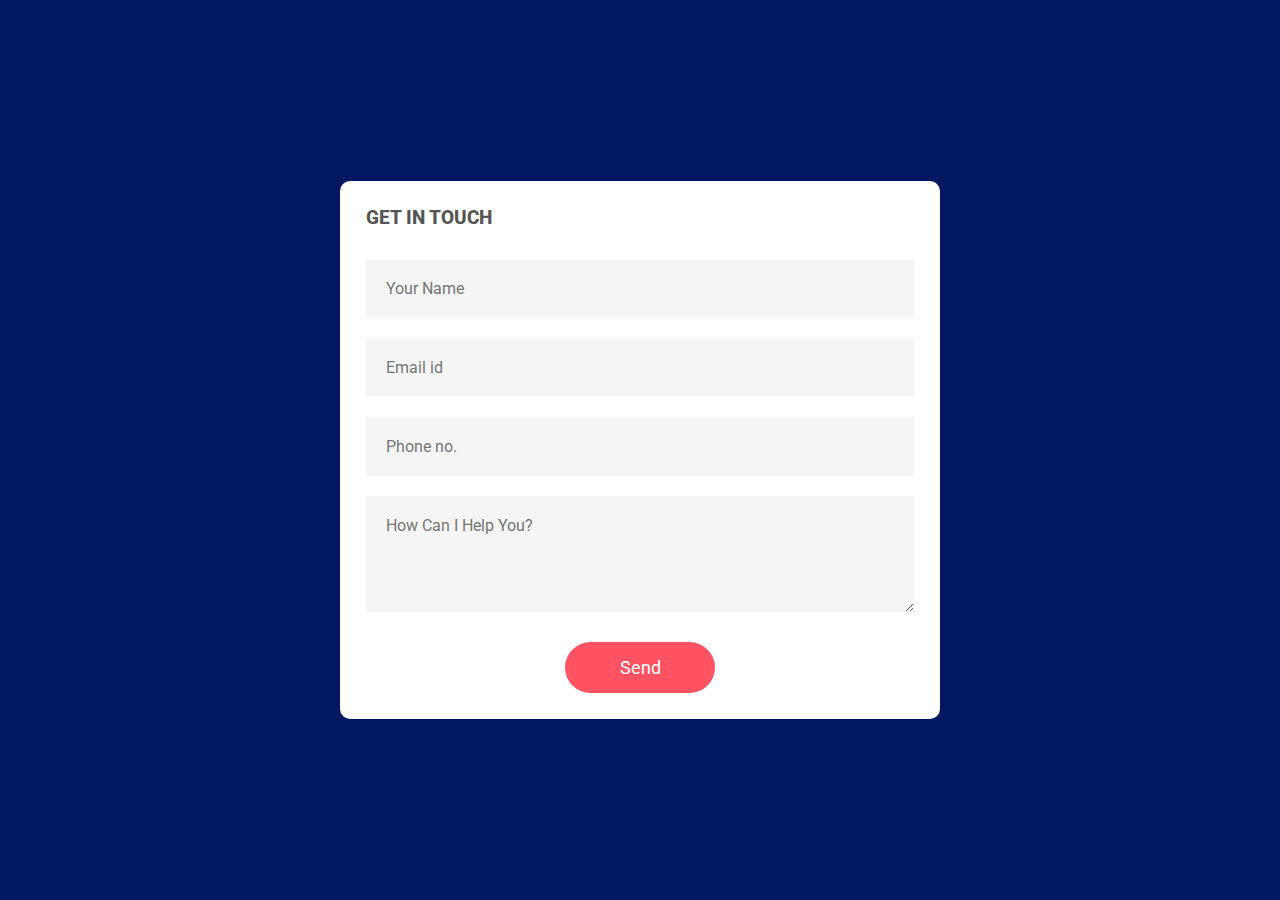
<file: yea/iletisim/iletisim.html>
<!DOCTYPE html>
<html lang="en">
<head>
    <meta charset="UTF-8">
    <meta http-equiv="X-UA-Compatible" content="IE=edge">
    <meta name="viewport" content="width=device-width, initial-scale=1.0">
    <link rel="stylesheet" href="iletisim.css">
    <title>Yusuf Emre Açılan</title>
</head>
<body>
    <div class="container">
        <form onsubmit="sendEmail(); reset(); return false; ">
            <h3>GET IN TOUCH</h3>
            <input type="text" id="name" placeholder="Your Name" required>
            <input type="email" id="email" placeholder="Email id" required>
            <input type="text" id="phone" placeholder="Phone no." required>
            <textarea id="message" rows="4" placeholder="How Can I Help You?"></textarea>
            <button type="submit">Send</button>


        </form>

    </div>
    <script src="https://smtpjs.com/v3/smtp.js"></script>
    <script>
        function sendEmail(){
                        Email.send({
                SecureToken: "8e2b551a-4782-44a3-88f7-4af85c183433",
                // Host : "smtp.gmail.com",
                // Username : "yusufemre0141@gmail.com",  
                // Password : "yusufemre1453",
                To : 'mryoung014141@gmail.com',
                From : document.getElementById("email").value,
                Subject : "New Contact Form Enquiry",
                Body : "Name:" + document.getElementById("name").value
                    + "<br> Email: " + document.getElementById("email").value
                    + "<br> Phone no: " + document.getElementById("phone").value
                    + "<br> Message: " + document.getElementById("message").value

                }).then(
                message => alert("Message Send Succesfully")
                );
            }
    </script>
    <!-- ŞUANLIK BİR DOMAİNİM OLMADIĞI İÇİN MAİL GÖNDERİLEMİYOR -->
</body>
</html>
</file>
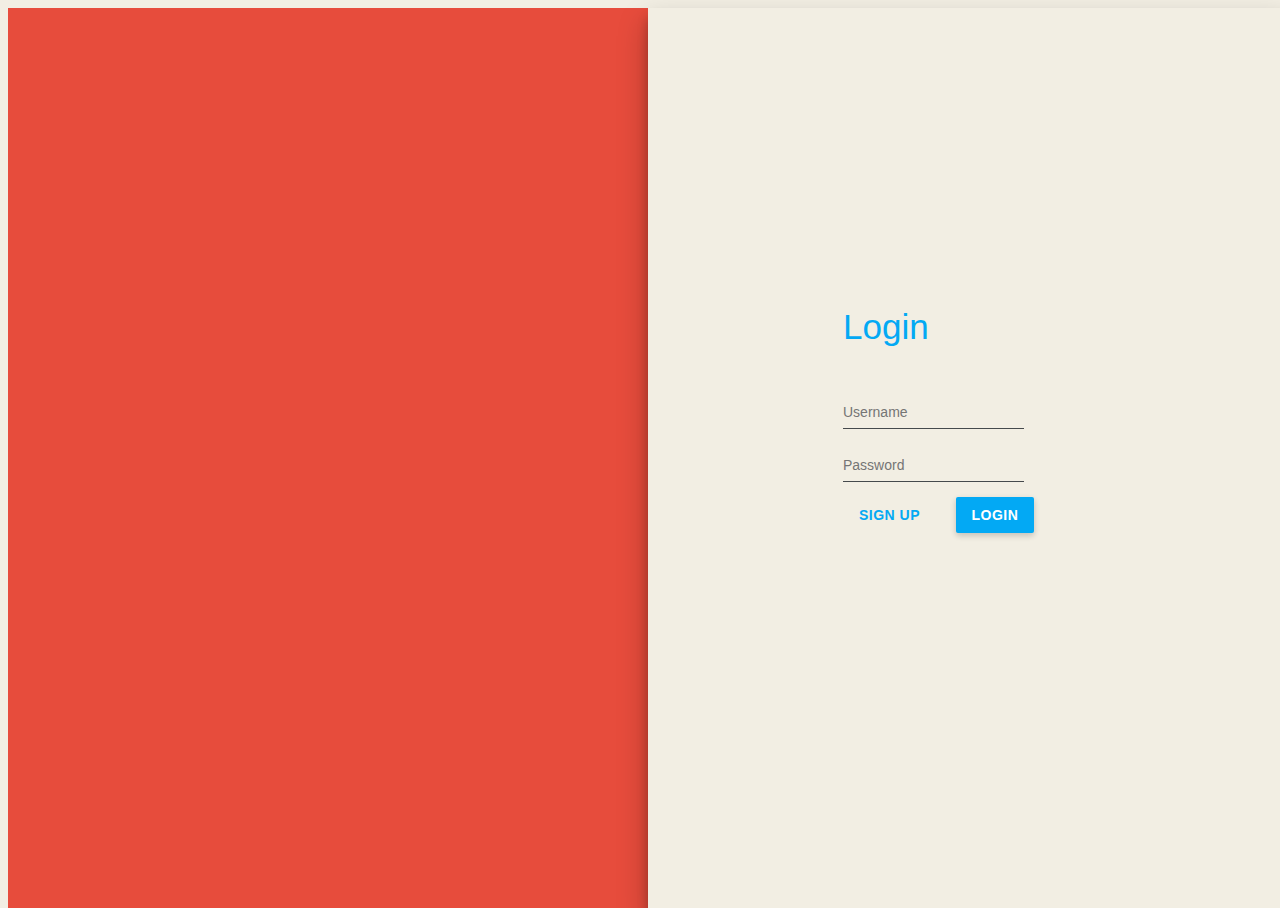
<file: yea/new-account/account.html>
<!DOCTYPE html>
<html lang="en">

<head>
    <meta charset="UTF-8">
    <title>Yusuf Emre Açılan</title>
    <script src="https://code.jquery.com/jquery-3.6.0.min.js"></script>
    
    <script  src="script.js"></script>
    <link rel="stylesheet" href="account.css">
    
</head>
    
<body>

<div id="back">
  <div class="backRight"></div>
  <div class="backLeft"></div>
</div>

<div id="slideBox">
  <div class="topLayer">
    <div class="left">
      <div class="content">
        <h2>Sign Up</h2>
        <form method="post" onsubmit="return false;">
          <div class="form-group">
            <input type="text" placeholder="Username" />
            <input type="text" placeholder="Password" />
          </div>
          <div class="form-group"></div>
          <div class="form-group"></div>
          <div class="form-group"></div>
        </form>
        <button id="goLeft" class="off">Login</button>
        <button>Sign up</button>
      </div>
    </div>
    <div class="right">
      <div class="content">
        <h2>Login</h2>
        <form method="post" onsubmit="return false;">
          <div class="form-group">
            <input type="text" placeholder="Username" />
            <input type="text" placeholder="Password" />
          </div>
          <button id="goRight" class="off">Sign Up</button>
          <button id="login" type="submit">Login</button>
        </form>
      </div>
    </div>
  </div>
</div>
    
    
</body>

</html>
</file>
<file: yea/iletisim/iletisim.css>
@import url('https://fonts.googleapis.com/css2?family=Roboto:wght@300&display=swap');

*{
    margin: 0;
    padding: 0;
    box-sizing: border-box;
    font-family: 'Roboto', sans-serif;
}

.container
{
    width: 100%;
    height: 100vh;
    background: #001660;
    display: flex;
    align-items: center;
    justify-content: center;
}
form
{
    background: #fff;
    display: flex;
    flex-direction: column;
    padding: 2vw 2vw;
    width: 90%;
    max-width: 600px;
    border-radius: 10px;
}

form h3
{
    color: #555;
    font-weight: 800;
    margin-bottom: 20px;
}
form input, form textarea
{
    border: 0;
    margin: 10px 0;
    padding: 20px;
    outline: none;
    background: #f5f5f5;
    font-size: 16px;

}
form button
{
    padding: 15px;
    background: #ff5361;
    color: #fff;
    font-size: 18px;
    border: 0;
    outline: none;
    cursor: pointer;
    width: 150px;
    margin: 20px auto 0;
    border-radius: 30px;
    
}
</file>
<file: yea/new-account/account.css>
body {
    height: 100%;
    overflow: hidden;
    width: 100% !important;
    box-sizing: border-box;
    font-family: 'Roboto', sans-serif;
      background: #f2eee3;
  }
  
  
  
  .backRight {
    position: absolute;
    right: 0;
    width: 50%;
    height: 100%;
    background: #f2eee3 url(https://forums.macrumors.com/attachments/monterey-mac-jpg.1788406/);
    background-size: cover;
    background-position: 50% 50%;
  }
  
  .backLeft {
    position: absolute;
    left: 0;
    width: 50%;
    height: 100%;
    background: #e74c3c url(https://external-content.duckduckgo.com/iu/?u=https%3A%2F%2F1.bp.blogspot.com%2F-gMX5fS_rUqg%2FXfLBGokAzAI%2FAAAAAAAAjEY%2Fqs-2a28y3g4ruhktycDX2ApIUhhh01WMgCLcBGAsYHQ%2Fs2560%2Fmacos-mojave-dusk-mode-stock-el-2560x1440.jpg&f=1&nofb=1);
    background-size: cover;
    background-position: 50% 50%;
  }
  
  #back {
    width: 100%;
    height: 100%;
    position: absolute;
    z-index: -999;
  }
  
  #slideBox {
    width: 50%;
    max-height: 100%;
    height: 100%;
    overflow: hidden;
    margin-left: 50%;
    position: absolute;
    box-shadow: 0 14px 28px rgba(0,0,0,0.25), 0 10px 10px rgba(0,0,0,0.22);
  }
  .topLayer {
    width: 200%;
    height: 100%;
    position: relative;
    left: 0;
    left: -100%;
  }
  
  .left {
    width: 50%;
    height: 100%;
    background: #2C3034;
    left: 0;
    position: absolute;
  }
  
  .right {
    width: 50%;
    height: 100%;
    background: #f2eee3;
    right: 0;
    position: absolute;
  }
  
  .content {
    width: 250px;
    margin: 0 auto;
    top: 30%;
    position: absolute;
    left: 50%;
    margin-left: -125px;
  }
  
  .content h2 {
    color: #03A9F4;
    font-weight: 300;
    font-size: 35px;
  }
  
  button {
    background: #03A9F4;
    padding: 10px 16px;
    width: auto;
    font-weight: 600;
    text-transform:  uppercase;
    font-size: 14px;
    color: #fff;
    line-height: 16px;
    letter-spacing: 0.5px;
    border-radius: 2px;
    box-shadow: 0 2px 6px rgba(0,0,0,0.1), 0 3px 6px rgba(0,0,0,0.1);
    border: 0;
    outline: 0;
    margin: 15px 15px 15px 0;
    transition: all 0.25s;
  }
  
  button:hover {
    background: #0288D1;
    box-shadow: 0 4px 7px rgba(0,0,0,0.1), 0 3px 6px rgba(0,0,0,0.1);
  }
  .off {
    background: none;
    color: #03A9F4;
    box-shadow: none;
  }
  
  .right .off:hover {
    background: #eee;
    color: #03A9F4;
    box-shadow: none;
  }
  .left .off:hover {
    box-shadow: none;
    color: #03A9F4;
    background: #363A3D;
  }
  input {
    background: transparent;
    border: 0;
    outline: 0;
    border-bottom: 1px solid #45494C;
    font-size: 14px;
    color: #959595;
    padding: 8px 0;
    margin-top: 20px;
  }
</file>
